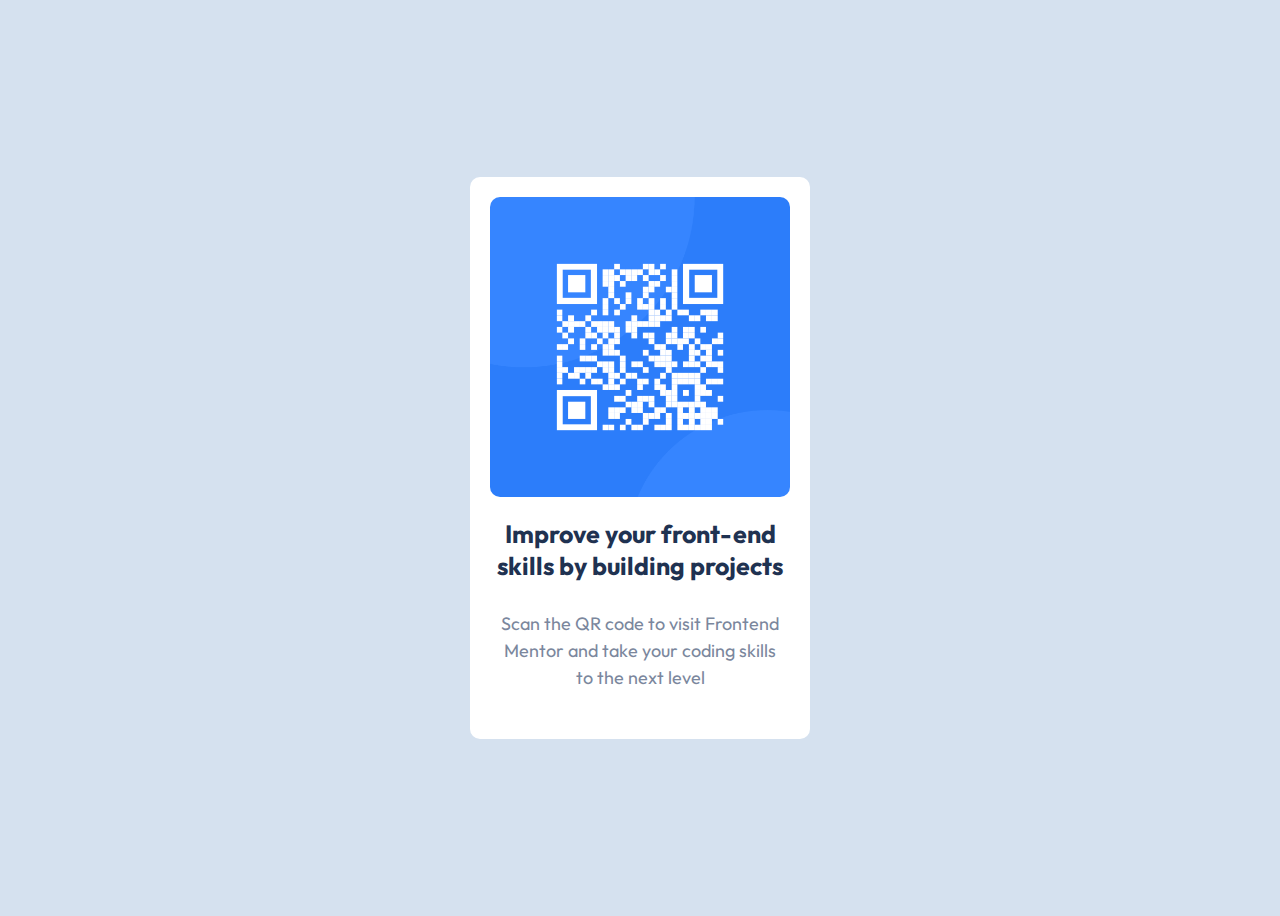
<file: index.html>
<!DOCTYPE html>
<html lang="en">
  <head>
    <meta charset="UTF-8" />
    <meta name="viewport" content="width=device-width, initial-scale=1.0" />
    <link rel="stylesheet" href="style.css" />
    <title>QR code component</title>
  </head>
  <body>
    <main class="box">
      <div class="qr">
        <img src="./images/image-qr-code.png" alt="qr code" />
      </div>

      <h1 class="info">Improve your front-end skills by building projects</h1>
      <p>
        Scan the QR code to visit Frontend Mentor and take your coding skills to
        the next level
      </p>
    </main>
  </body>
</html>
</file>
<file: style.css>
@import url("https://fonts.googleapis.com/css2?family=Outfit:wght@400;700&display=swap");
body {
  background-color: #D5E1EF;
  font-size: 14px;
  display: grid;
  place-content: center;
  min-height: 100vh;
}

img {
  max-width: 100%;
  border-radius: 10px;
}

.box {
  width: 300px;
  padding: 20px;
  border-radius: 10px;
  background-color: white;
  font-family: "Outfit", sans-serif;
  color: hsl(218deg, 44%, 22%);
  text-align: center;
}
.box h1 {
  font-weight: 700;
  font-size: 25px;
}
.box p {
  line-height: 1.5;
  font-weight: 400;
  padding: 10px;
  font-size: 18px;
  color: hsl(220deg, 15%, 55%);
}/*# sourceMappingURL=style.css.map */
</file>
